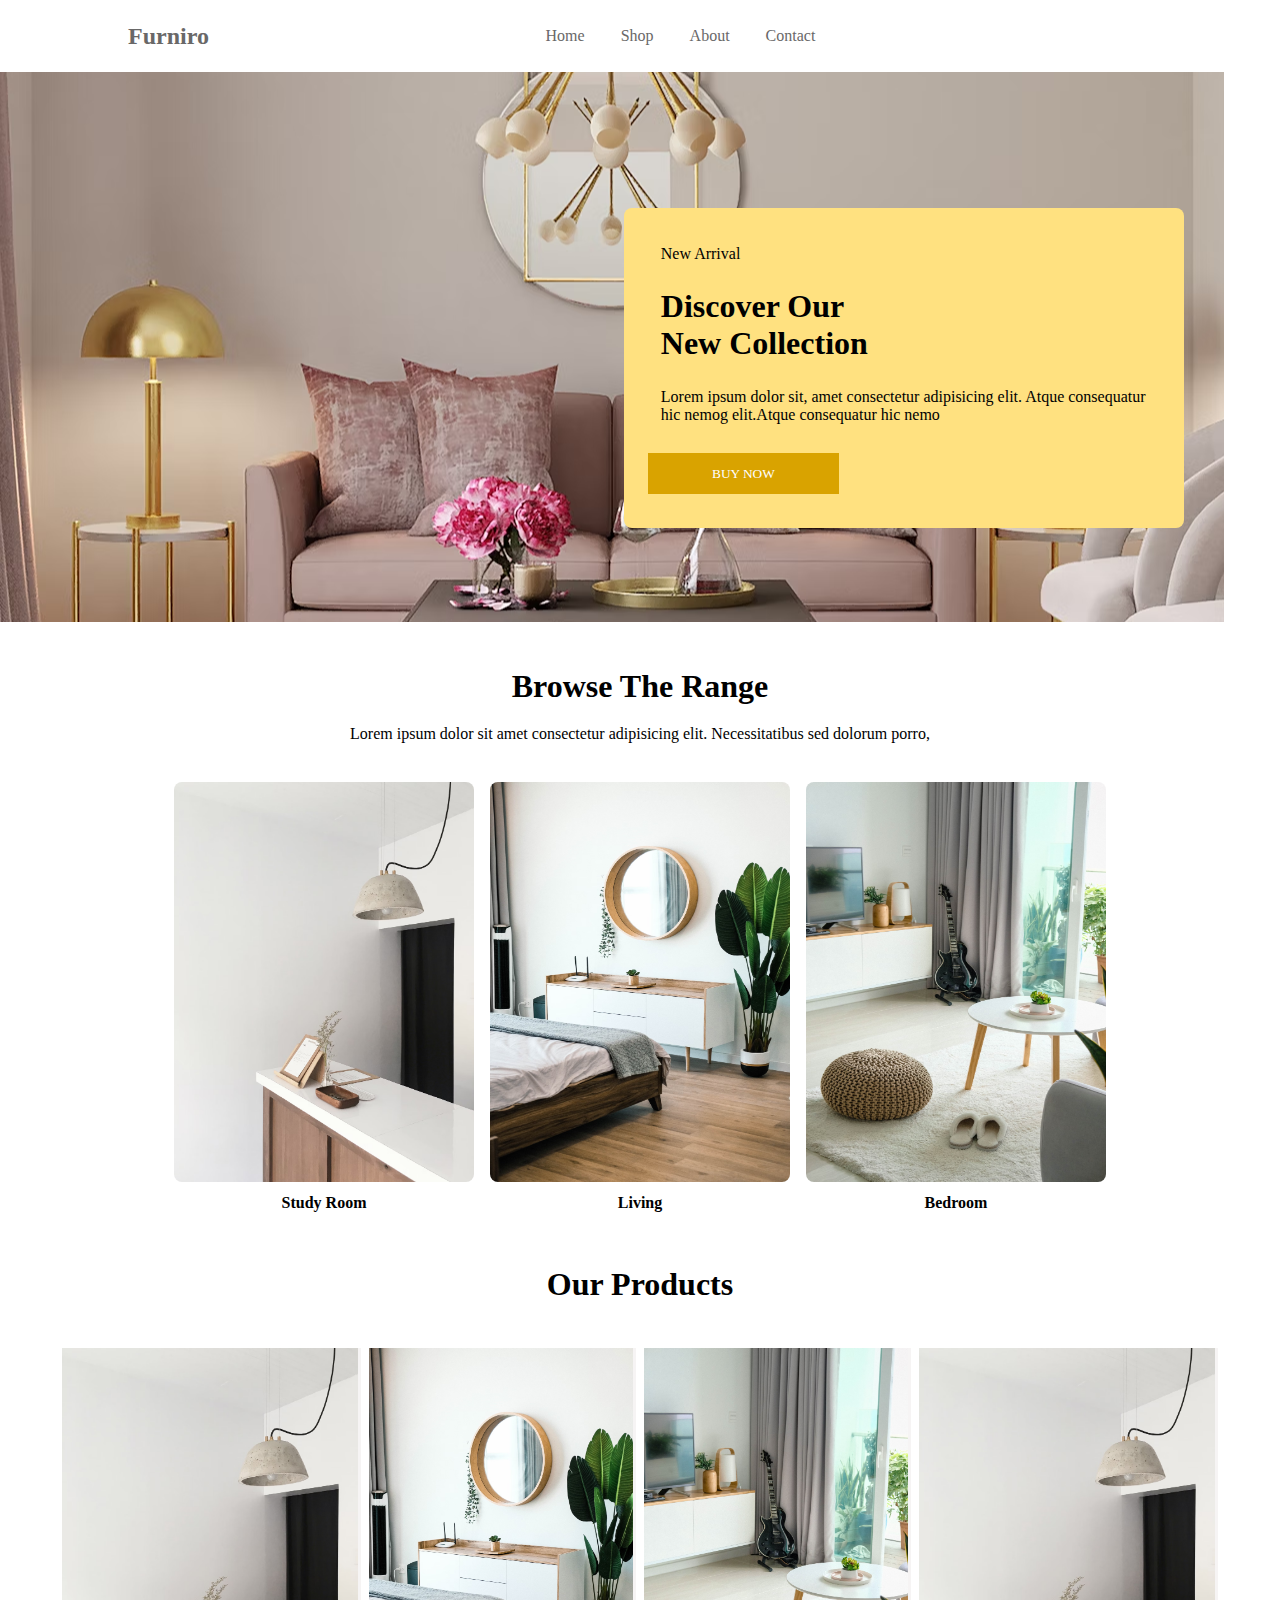
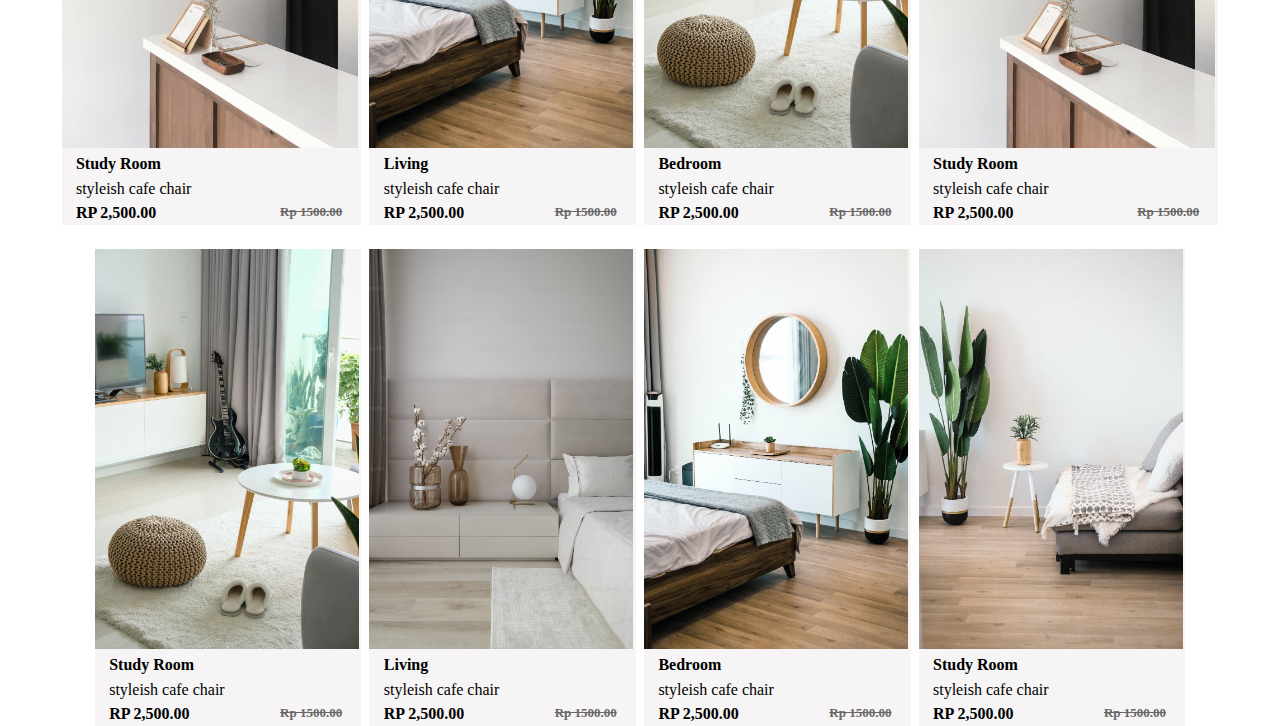
<file: index.html>
<!DOCTYPE html>
<html lang="en">
<head>
    <meta charset="UTF-8">
    <meta name="viewport" content="width=device-width, initial-scale=1.0">
    <link rel="stylesheet" href="https://cdnjs.cloudflare.com/ajax/libs/font-awesome/6.5.2/css/all.min.css" integrity="sha512-SnH5WK+bZxgPHs44uWIX+LLJAJ9/2PkPKZ5QiAj6Ta86w+fsb2TkcmfRyVX3pBnMFcV7oQPJkl9QevSCWr3W6A==" crossorigin="anonymous" referrerpolicy="no-referrer" />
    <link rel="stylesheet" href="style.css">
    <title>Document</title>
</head>
<body>
    <header>
        <div class="logo">
            <h2>Furniro</h2>
        </div>

        <nav>
            <ul>
                <li><a href="#">Home</a></li>
                <li><a href="#">Shop</a></li>
                <li><a href="#">About</a></li>
                <li><a href="#">Contact</a></li>
            </ul>
        </nav>

        <div id="nav-icon">
            <i class="fa-solid fa-user"></i>
            <i class="fa-solid fa-magnifying-glass"></i>
            <i class="fa-regular fa-heart"></i>
            <i class="fa-regular fa-cart-shopping"></i>
        </div>
    </header>

    <main>
        <section>
            <div class="first-main-img">
                <div class="first-main-content">
                    <p>New Arrival</p>
                    <h1>Discover Our <br>New Collection</h1>
                    <p>Lorem ipsum dolor sit, amet consectetur adipisicing elit. Atque consequatur hic nemog elit.Atque consequatur hic nemo </p>
                    <button type="button">BUY NOW</button>
                </div> 
                </div>
            </div>
        </section>
       
        <section>
            <div class="second-section-content">
                <h1>Browse The Range</h1>
                <p>Lorem ipsum dolor sit amet consectetur adipisicing elit. Necessitatibus sed dolorum porro,</p>
            </div>

            <div class="second-section-item">
                 <div>
                      <img src="img//1.avif" width="300px" height="400px" alt="">
                      <h4>Study Room</h4>
                 </div>
                 <div>
                    <img src="img//2.avif" width="300px" height="400px" alt="">
                    <h4>Living</h4>
                 </div>
                 <div>
                    <img src="img//3.avif" width="300px" height="400px" alt="">
                    <h4>Bedroom</h4>
                 </div>
            </div>
        </section>

        <section>
            <div class="second-section-content">
                <h1>Our Products</h1>
               
            </div>

            <div class="third-section-item">
                 <div>
                      <img src="img//1.avif" width="300px" height="400px" alt="">
                      <h4>Study Room</h4>
                      <p>styleish cafe chair</p>
                      <h4>RP 2,500.00 <del>Rp 1500.00</del></h4>
                 </div>
                 <div>
                    <img src="img//2.avif" width="300px" height="400px" alt="">
                    <h4>Living</h4>
                    <p>styleish cafe chair</p>
                    <h4>RP 2,500.00 <del>Rp 1500.00</del></h4>
                 </div>
                 <div>
                    <img src="img//3.avif" width="300px" height="400px" alt="">
                    <h4>Bedroom</h4>
                    <p>styleish cafe chair</p>
                    <h4>RP 2,500.00 <del>Rp 1500.00</del></h4>
                 </div>
                 <div>
                    <img src="img//1.avif" width="300px" height="400px" alt="">
                    <h4>Study Room</h4>
                    <p>styleish cafe chair</p>
                    <h4>RP 2,500.00 <del>Rp 1500.00</del></h4>
               </div>
            </div>

            <section class="third">
                <div class="third-section-item">
                     <div>
                          <img src="img//3.avif" width="300px" height="400px" alt="">
                          <h4>Study Room</h4>
                          <p>styleish cafe chair</p>
                          <h4>RP 2,500.00 <del>Rp 1500.00</del></h4>
                     </div>
                     <div>
                        <img src="img//4.avif" width="300px" height="400px" alt="">
                        <h4>Living</h4>
                        <p>styleish cafe chair</p>
                        <h4>RP 2,500.00 <del>Rp 1500.00</del></h4>
                     </div>
                     <div>
                        <img src="img//2.avif" width="300px" height="400px" alt="">
                        <h4>Bedroom</h4>
                        <p>styleish cafe chair</p>
                        <h4>RP 2,500.00 <del>Rp 1500.00</del></h4>
                     </div>
                     <div>
                        <img src="img//5.avif" width="300px" height="400px" alt="">
                        <h4>Study Room</h4>
                        <p>styleish cafe chair</p>
                        <h4>RP 2,500.00 <del>Rp 1500.00</del></h4>
                   </div>
    
                </div>
            </section>
        </section>

        

       
    </main>


</body>
</html>
</file>
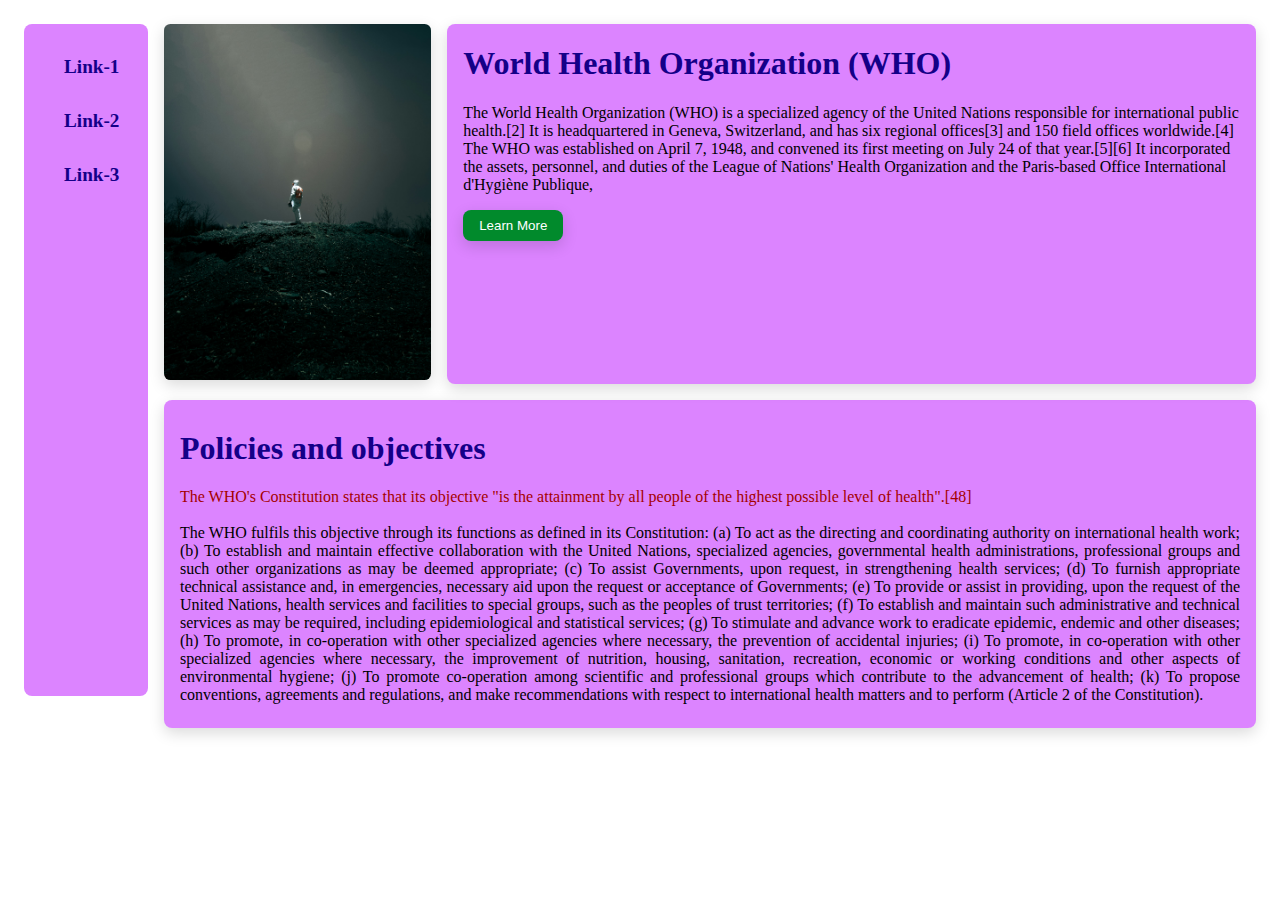
<file: lineable/index.html>
<!DOCTYPE html>
<html lang="en">
<head>
    <meta charset="UTF-8">
    <meta name="viewport" content="width=device-width, initial-scale=1.0">
    <title>Home-page</title>
    <style>
        .header-main{
        display: flex;
        justify-content: space-between;
        padding: 1rem;
        }
        .container{
            background:  rgb(220, 132, 255);
            border-radius: 0.5rem;
            height: 42rem;
        }
        .container a{
            display: block;
            width: 60px;
            padding: 1rem 0rem;
            padding-right: 1.5rem;
            text-decoration: none;
            font-weight: 800;
            font-size: larger;
            color: rgb(20, 0, 136);
        }
        .sub-content{
            display: flex;
            justify-content: space-between;
        }
        .sub-content-img{
            padding: 0rem 1rem;
            width: 100%;
            
        }
        .sub-content-img img{
            width: 100%;
            border-radius: 0.4rem;
            box-shadow: rgba(0, 0, 0, 0.15) 0px 5px 15px 0px;
        }
        .sub-content-discription{
            background-color:  rgb(220, 132, 255);
            padding: 0rem 1rem;
            border-radius: 0.5rem;
           box-shadow: rgba(0, 0, 0, 0.15) 0px 5px 15px 0px;
        }
        .sub-content-discription h1 p{
            padding: 0rem 0.5rem;
            text-align: justify;

        }
        .sub-content-discription button{
            padding: 0.5rem 1rem;
            border-radius: 0.5rem;
            border: none;
            background-color: rgb(1, 138, 44);
            color: white;
            box-shadow: rgba(0, 0, 0, 0.15) 0px 5px 15px 0px;
            cursor: pointer;
            
        }
        .sub-content-discription button:hover {
            background-color: rgb(14, 114, 255);
        }
        .super-content-discription{
            background-color:  rgb(220, 132, 255);
            margin-left: 1rem;
            margin-top: 1rem;
            margin-bottom: 1rem;
            border-radius: 0.5rem;
            padding: 0.5rem 1rem;
            text-align: justify;
            box-shadow: rgba(0, 0, 0, 0.15) 0px 5px 15px 0px;
        }
        .super-content-discription p::first-line{
           color: rgb(164, 0, 0);
        }
        @media screen and (max-width: 1047px) {
            .sub-content-img img{
                display: none;
            }
            .sub-content{
                display: grid;
                margin-left: 1rem;
            }
        }
    </style>

</head>
<body>
    <section class="header-main">
        <header class="container">
            <ul>
                <a href="link.html" >Link-1</a>
                <a href="#" >Link-2</a>
                <a href="#" >Link-3</a>
            </ul>
        </header>
        <main class="content">
          
            <div class="sub-content">
                <div class="sub-content-img">
                    <img src="/img/martin-sanchez-z2v23KWm5D0-unsplash.jpg"alt="">
                </div>

                <div 
                class="sub-content-discription">
            
                    <h1 style="color: rgb(20, 0, 136);">World Health Organization (WHO)</h1>
                    <p>The World Health Organization (WHO) is a specialized agency of the United Nations responsible for international public health.[2] It is headquartered in Geneva, Switzerland, and has six regional offices[3] and 150 field offices worldwide.[4]

                        The WHO was established on April 7, 1948, and convened its first meeting on July 24 of that year.[5][6] It incorporated the assets, personnel, and duties of the League of Nations' Health Organization and the Paris-based Office International d'Hygiène Publique,</p>
                    <button type="button">Learn More</button>
                </div>
            </div>

            <div class="super-content-discription">
                <h1 style="color: rgb(20, 0, 136);">Policies and objectives</h1>
                <p>The WHO's Constitution states that its objective "is the attainment by all people of the highest possible level of health".[48]
                  <br><br>
                    The WHO fulfils this objective through its functions as defined in its Constitution: (a) To act as the directing and coordinating authority on international health work; (b) To establish and maintain effective collaboration with the United Nations, specialized agencies, governmental health administrations, professional groups and such other organizations as may be deemed appropriate; (c) To assist Governments, upon request, in strengthening health services; (d) To furnish appropriate technical assistance and, in emergencies, necessary aid upon the request or acceptance of Governments; (e) To provide or assist in providing, upon the request of the United Nations, health services and facilities to special groups, such as the peoples of trust territories; (f) To establish and maintain such administrative and technical services as may be required, including epidemiological and statistical services; (g) To stimulate and advance work to eradicate epidemic, endemic and other diseases; (h) To promote, in co-operation with other specialized agencies where necessary, the prevention of accidental injuries; (i) To promote, in co-operation with other specialized agencies where necessary, the improvement of nutrition, housing, sanitation, recreation, economic or working conditions and other aspects of environmental hygiene; (j) To promote co-operation among scientific and professional groups which contribute to the advancement of health; (k) To propose conventions, agreements and regulations, and make recommendations with respect to international health matters and to perform (Article 2 of the Constitution).</p>
            </div>
        </main>
    </section>

</body>
</html>
</file>
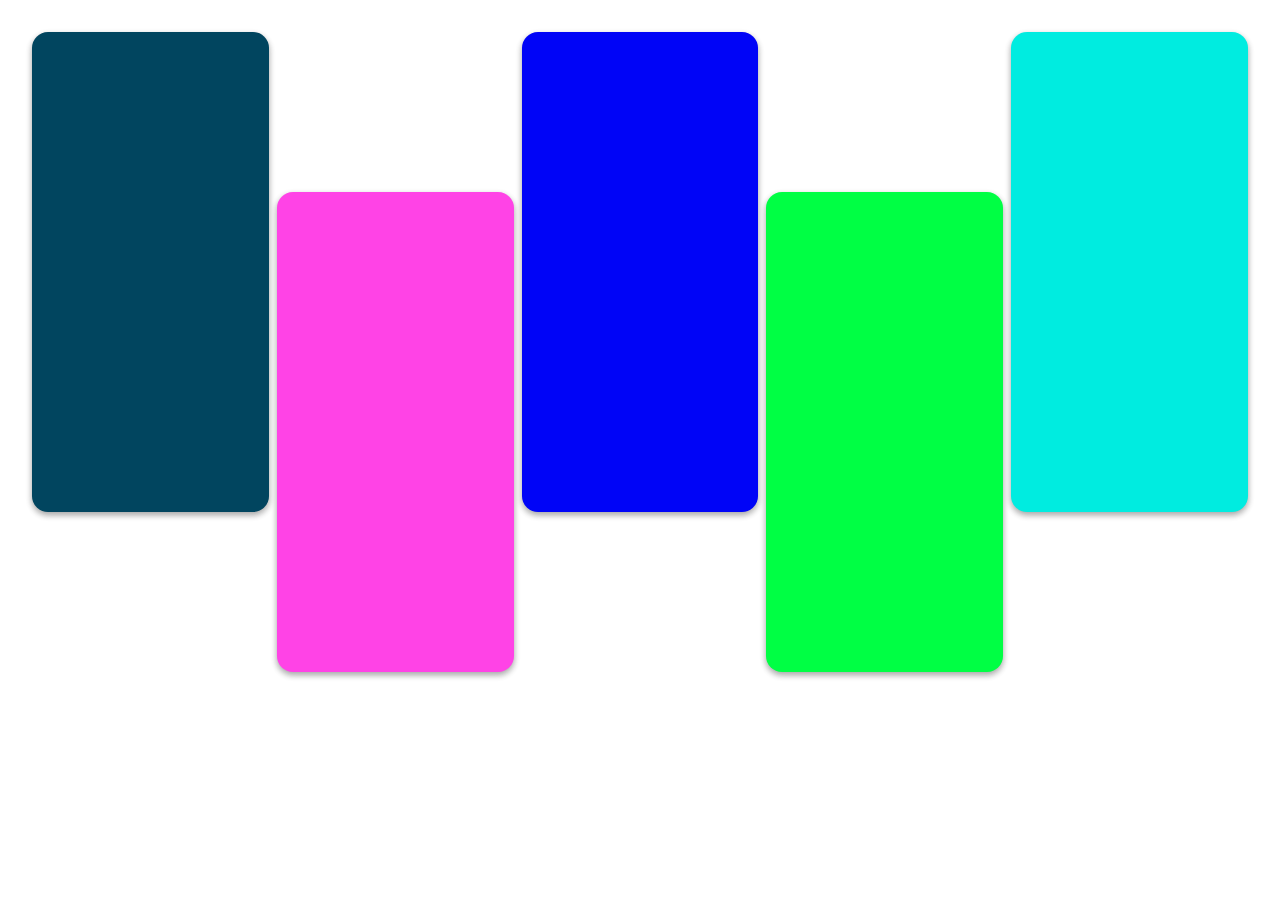
<file: Div.html>
<!DOCTYPE html>
<html lang="en">
<head>
    <meta charset="UTF-8">
    <meta name="viewport" content="width=device-width, initial-scale=1.0">
    <title>flex-box</title>
    <style>
            *{
                margin: 0;
                padding: 0;
                box-sizing: border-box;
                font-variant-numeric: stacked-fractions;
                font-family: Arial, Helvetica, sans-serif;
                font-variant: small-caps;
            }
            .all-container{
                display: flex; 
                justify-content: center; 
                justify-content: space-evenly;
                gap: 0.5rem;
                padding: 2rem;
                
            }
        
            .fist-container{
                background:rgb(1, 69, 95);
                width: 25%;
                height: 30rem;
                color: antiquewhite;
                text-align:center;
                border-radius: 1rem;
                box-shadow: rgba(0, 0, 0, 0.16) 0px 3px 6px, rgba(0, 0, 0, 0.23) 0px 3px 6px;
                
            }
            .fist-container:hover{
                background:rgb(147, 0, 0);
            }
            .second-container{
                background:rgb(255, 67, 230);
                width: 25%;
                height: 30rem;
                color: rgb(32, 29, 26);
                text-align:center;
                margin-top: 10rem;
                border-radius: 1rem;
                box-shadow: rgba(0, 0, 0, 0.16) 0px 3px 6px, rgba(0, 0, 0, 0.23) 0px 3px 6px;
            }
            .second-container:hover{
                background:rgb(109, 0, 134);
            }
            .third-container{
                background:rgb(0, 4, 247);
                width: 25%;
                height: 30rem;
                color: rgb(31, 32, 26);
                text-align:center;
                border-radius: 1rem;
                box-shadow: rgba(0, 0, 0, 0.16) 0px 3px 6px, rgba(0, 0, 0, 0.23) 0px 3px 6px;
            }
            .third-container:hover{
                background:rgb(0, 143, 231);
            }
            .fourth-container{
                background:rgb(0, 255, 68);
                width: 25%;
                height: 30rem;
                color: rgb(31, 32, 26);
                text-align:center;
                margin-top: 10rem;
                border-radius: 1rem;
                box-shadow: rgba(0, 0, 0, 0.16) 0px 3px 6px, rgba(0, 0, 0, 0.23) 0px 3px 6px;
            }
            .fourth-container:hover{
                background:rgb(255, 183, 0);
            }
            .fiveth-container{
                background:rgb(0, 236, 224);
                width: 25%;
                height: 30rem;
                color: rgb(31, 32, 26);
                text-align:center;
                border-radius: 1rem;
                box-shadow: rgba(0, 0, 0, 0.16) 0px 3px 6px, rgba(0, 0, 0, 0.23) 0px 3px 6px;
            }
            .fiveth-container:hover{
                background:rgb(134, 138, 135);
            }
        
    </style>
</head>
<body>
    <div class="all-container">
        <div class="fist-container"></div>
        <div class="second-container"></div>
        <div class="third-container"></div>
        <div class="fourth-container"></div>
        <div class="fiveth-container"></div>
    </div>
</body>
</html>
</file>
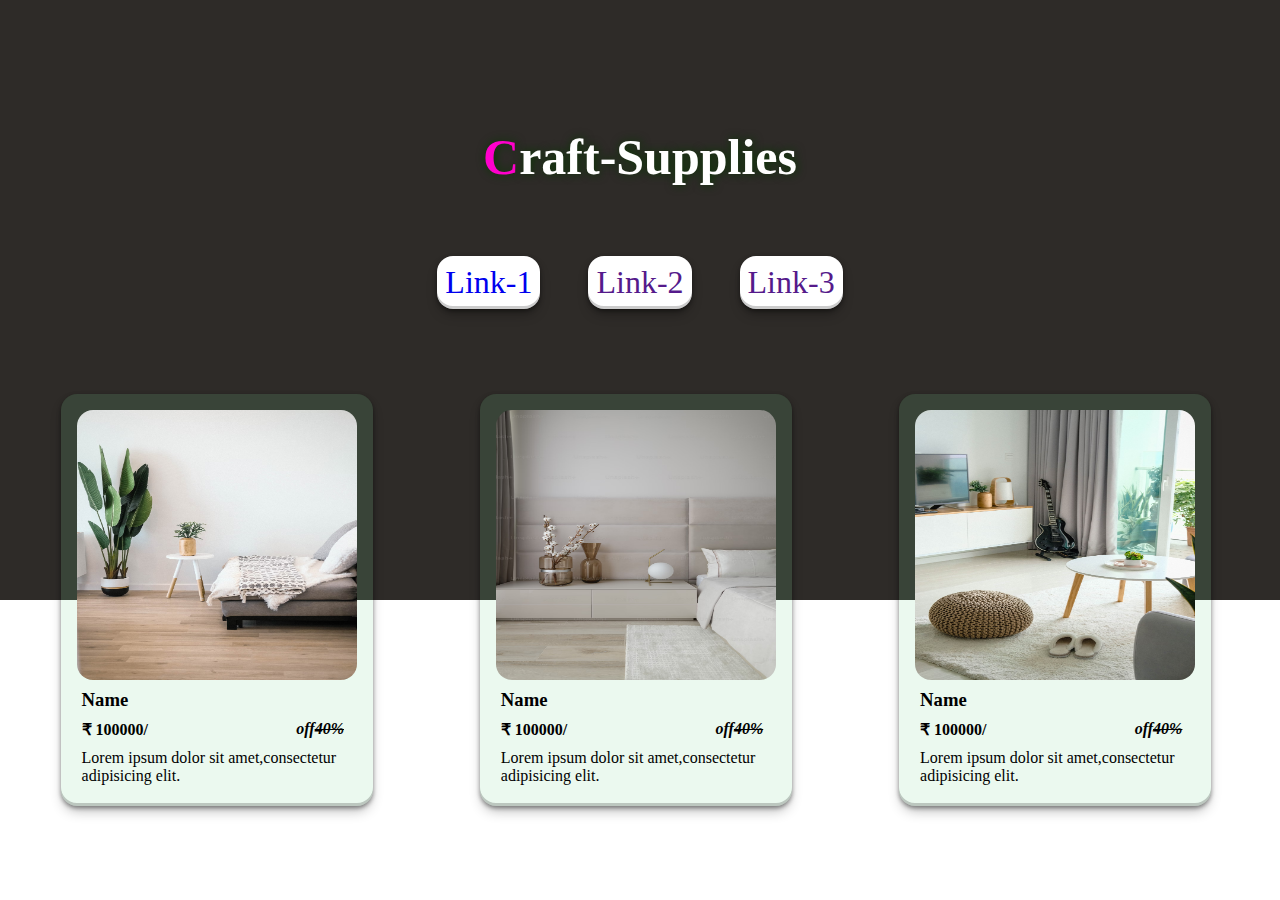
<file: lineable/link.html>
<!DOCTYPE html>
<html lang="en">
<head>
    <meta charset="UTF-8">
    <meta name="viewport" content="width=device-width, initial-scale=1.0">
    <title>link</title>
    <style>
      *{
        margin: 0;
        padding: 0;
        box-sizing: border-box;
      }
      .bg{
        background-color: rgb(46, 43, 40);
        width: 100%;
        height: 600px;
        z-index: -1;
        position: absolute;
      }
      .nav-bar ul{
        display: flex;
        top: 5rem;
        gap: 3rem;
        text-align: center;
        justify-content: center;
        font-size: xx-large;
        
      }
    .nav-bar a{
        text-decoration: none;
        margin-top: 16rem;
        background-color: rgb(255, 255, 255);
        padding: 0.5rem;
        border-radius: 1rem;
        box-shadow: rgba(0, 0, 0, 0.4) 0px 2px 4px, rgba(0, 0, 0, 0.3) 0px 7px 13px -3px, rgba(0, 0, 0, 0.2) 0px -3px 0px inset;
    }
     .bg h1{
      text-align: center;
      color: white;
      margin-top: 8rem;
      font-size: 50px;
      text-shadow: rgb(8, 54, 2) 1px 0 10px;
     }
     .bg h1::first-letter{
      color: rgb(255, 0, 204)
     }
     /* products style */
    .products{
      display: grid;
      grid-template-columns: 33% 33% 33%;
      top: 15rem;
    }
    .product-1, .product-2, .product-3{
      margin-top: 5rem;
      width: max-content;
      margin-left: 3.5rem;
      background-color: rgba(120, 218, 145, 0.15);
      border-radius: 1rem;
      box-shadow: rgba(0, 0, 0, 0.4) 0px 2px 4px, rgba(0, 0, 0, 0.3) 0px 7px 13px -3px, rgba(0, 0, 0, 0.2) 0px -3px 0px inset;
    }
    .product-1, .product-2, .product-3 img{
      align-items: center;
      padding: 1rem;
      
    }
    img{
      border-radius: 1rem;
    }
    .products, h3, h4, p{
      padding: 0.3rem;
    }
    </style>
</head>
<body>
    <div class="container">
        <div class="bg">
          <h1>Craft-Supplies</h1>
        </div>
        
        <div class="nav-bar">
           
            <ul><a href="index.html">Link-1</a>
                <a href="">Link-2</a>
                <a href="">Link-3</a>
            </ul>
        </div>
    </div>
  <div class="products">
    <div class="product-1">
      <img src="/img/5.avif" width="280" height="270" alt="">
      <h3>Name</h3>
      <h4>₹ 100000/ <em style="float: right;padding-right: 0.5rem;">off<s>40%</s></em></h4>
      <p>Lorem ipsum dolor sit amet,consectetur <br>adipisicing elit.</p>
    </div>

    <div class="product-1">
      <img src="/img/4.avif" width="280" height="270" alt="">
      <h3>Name</h3>
      <h4>₹ 100000/ <em style="float: right;padding-right: 0.5rem;">off<s>40%</s></em></h4>
      <p>Lorem ipsum dolor sit amet,consectetur <br>adipisicing elit.</p>
    </div>
    <div class="product-1">
      <img src="/img/3.avif" width="280" height="270" alt="">
      <h3>Name</h3>
      <h4>₹ 100000/ <em style="float: right;padding-right: 0.5rem;">off<s>40%</s></em></h4>
      <p>Lorem ipsum dolor sit amet,consectetur <br>adipisicing elit.</p>
    </div>
  </div>
  
</body>
</html>
</file>
<file: style.css>
*{
    margin: 0;
    padding: 0;
    font-family: 'Times New Roman', Times, serif;
    box-sizing: border-box;
}
header{
    width: 100%;
    height: 4.5rem;
    display: flex;
    justify-content: space-between;
    align-items: center;
    padding: 30px 10%;
    color: #696868;
    
}
nav li{
    display: inline-block;
    padding: 0rem 1rem;
}
nav li a{
    color: #696868;
    text-decoration: none;
    list-style-type:none;
}
#nav-icon i{
    letter-spacing: 1.5rem;
}
/* start of main section first  */
.first-main-img{
    background-image: url(img/img.avif);
    width: 76.5rem;
    height: 550px;
    background-position: center;
    background-repeat: no-repeat;
    background-repeat: no-repeat;
    
}
.first-main-content{
    width:35rem;
    height: 20rem;
    background: rgb(255, 225, 128);
    position: absolute;
    z-index: 1;
    top: 13rem;
    left: 39rem;
    padding: 1.5rem;
    border-radius: 0.5rem;
    
}
.first-main-content h1{
 padding: 0.8rem;
}
.first-main-content p{
 padding: 0.8rem;
}
.first-main-content button
{
    border: none;
    background: #d9a300;
    color: white;
    padding: 0.8rem 4rem ;
    margin-top: 1rem;
}

/* end of first section of main  */
/* start of second section of main  */
.second-section-content{
    text-align: center;
    padding: 2rem;
    line-height: 2;
   
}
.second-section-item{
    display: flex;
    justify-content:center;
    gap: 1rem;
    border-radius: 1rem;
}
.second-section-item img{
    border-radius: 0.5rem;
}
.second-section-item h4{
    text-align: center;
    padding: 0.5rem;
    
}
/* end of second section of main  */
/* start of third section of main  */

.third-section-item{
    display: flex;
    justify-content:center;
    gap: 0.5rem ;
    
}
.third-section-item img{
    width: 99%;
    
    
}
.third-section-item  div{
    background: #f6f4f4;
}
.third-section-item h4{
    padding: 0.2rem 0.2rem;
    padding-left: 0.9rem;

}
.third-section-item p{
    padding: 0.2rem 0.2rem;
    padding-left: 0.9rem;
}
.third-section-item del{
    font-size: 13px;
    float: right;
    color: #696868;
    padding-right: 1rem;

}

.third{
    padding-top: 1.5rem;
}
</file>
